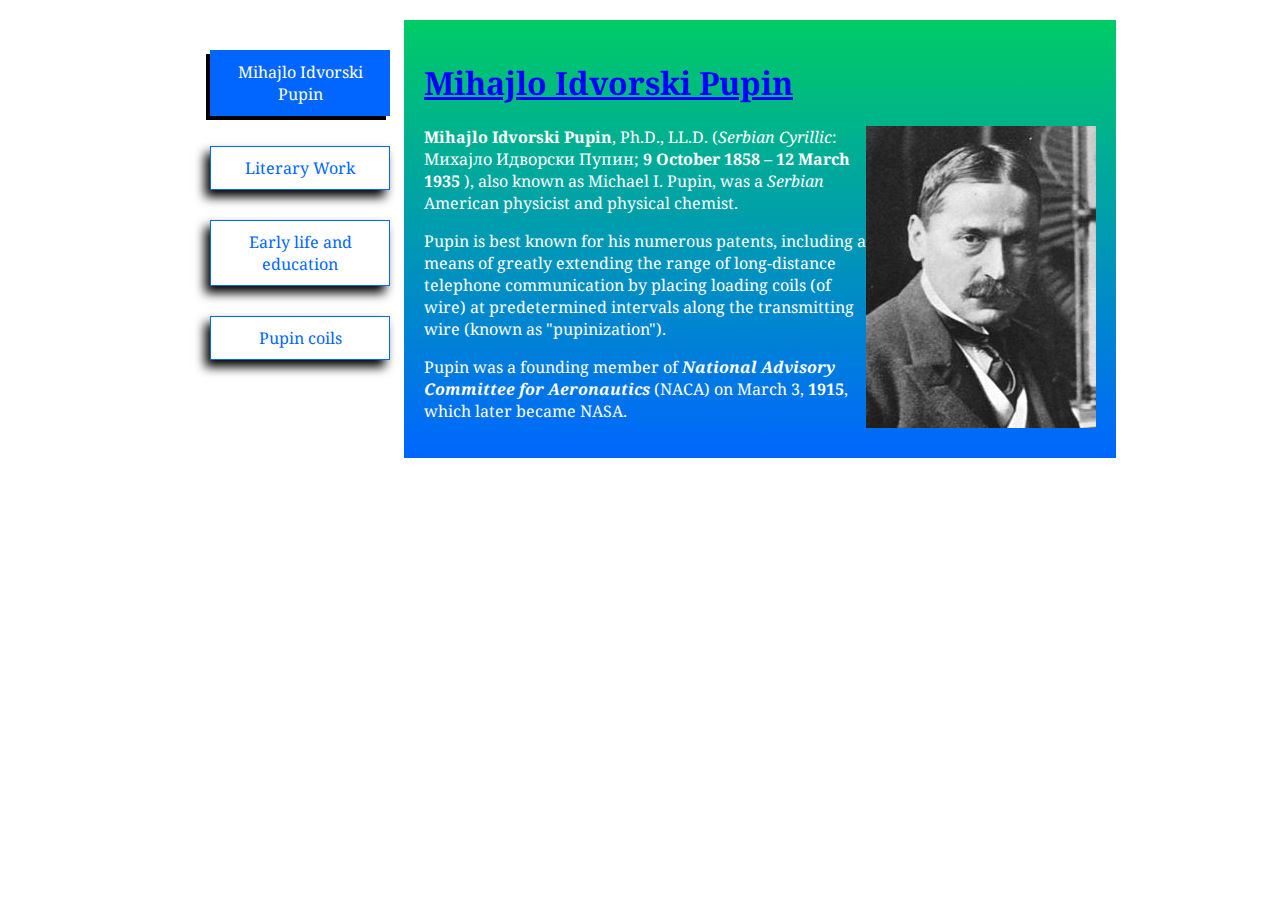
<file: index.html>
<!DOCTYPE html>
<html lang="en">
<head>
    <meta charset="UTF-8">
    <title>Mihajlo Idvorski Pupin</title>
    <link rel="stylesheet" href="style.css">
    <link href="https://fonts.googleapis.com/css?family=Noto+Serif:400,400i,700,700i&display=swap&subset=cyrillic,cyrillic-ext,latin-ext" rel="stylesheet">
</head>
<body>
    <nav>
        <ul style="list-style-type: none;">
            <li class="active"><a href="index.html">Mihajlo Idvorski Pupin</a></li>
            <li><a href="literatura.html">Literary Work</a></li>
            <li><a href="edukacija.html">Early life and education</a></li>
            <li><a href="pupin.html">Pupin coils</a></li>
        </ul>
    </nav>

    <section id="tekst" class="tekst">
        <h1>Mihajlo Idvorski Pupin</h1>
        <img src="pupin.jpg" alt="Mihajlo Idvorski Pupin">
        <article>
            <p>
                    <b>Mihajlo Idvorski Pupin</b>, Ph.D., LL.D. (<i>Serbian Cyrillic</i>: Михајло Идворски Пупин; <b>9 October 1858</b> – <b>12 March 1935</b> ), also known as Michael I. Pupin, was a <i>Serbian</i> American physicist and physical chemist. 
            </p>

            <p>
            Pupin is best known for his numerous patents, including a means of greatly extending the range of long-distance telephone communication by placing loading coils (of wire) at predetermined intervals along the transmitting wire (known as "pupinization"). 
            </p>

            <p>
            Pupin was a founding member of <b><i>National Advisory Committee for Aeronautics</i></b> (NACA) on March 3, <b>1915</b>, which later became NASA.
            </p>
        </article>
    </section>
</body>
</html>
</file>
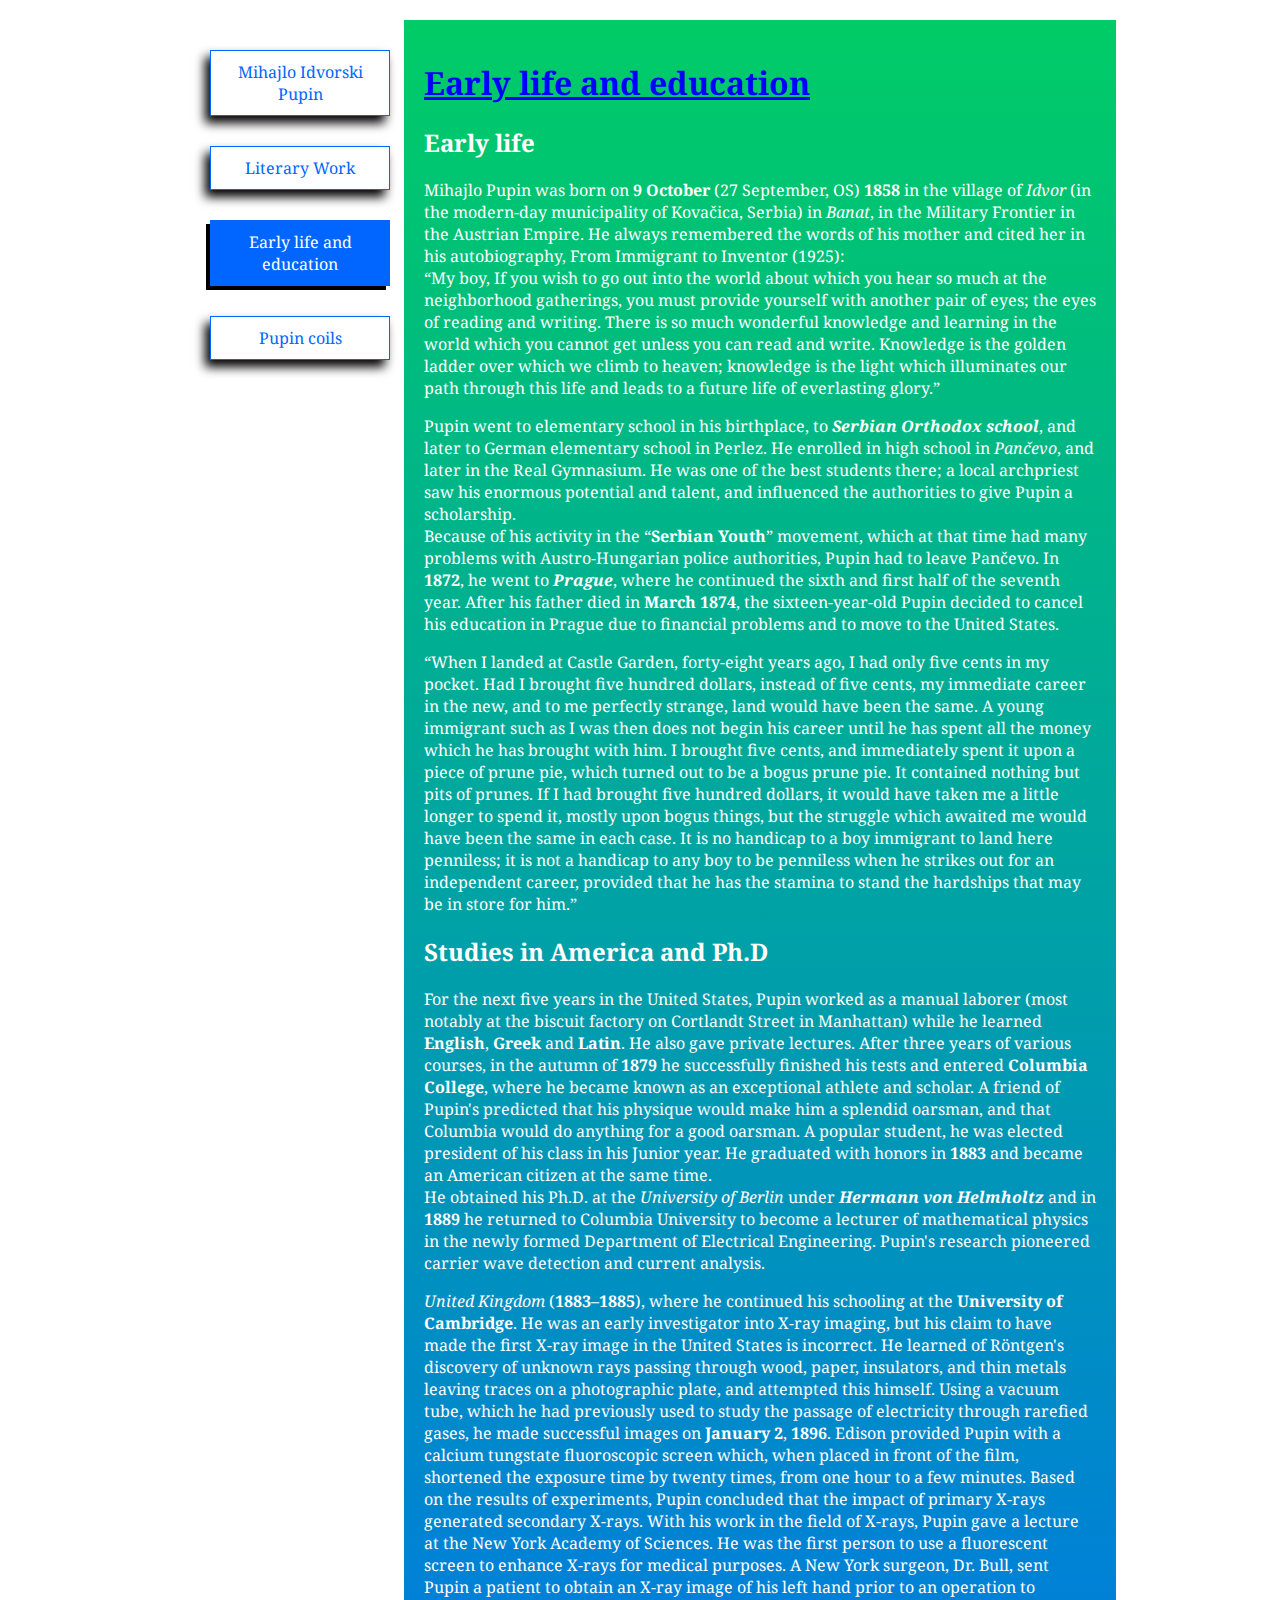
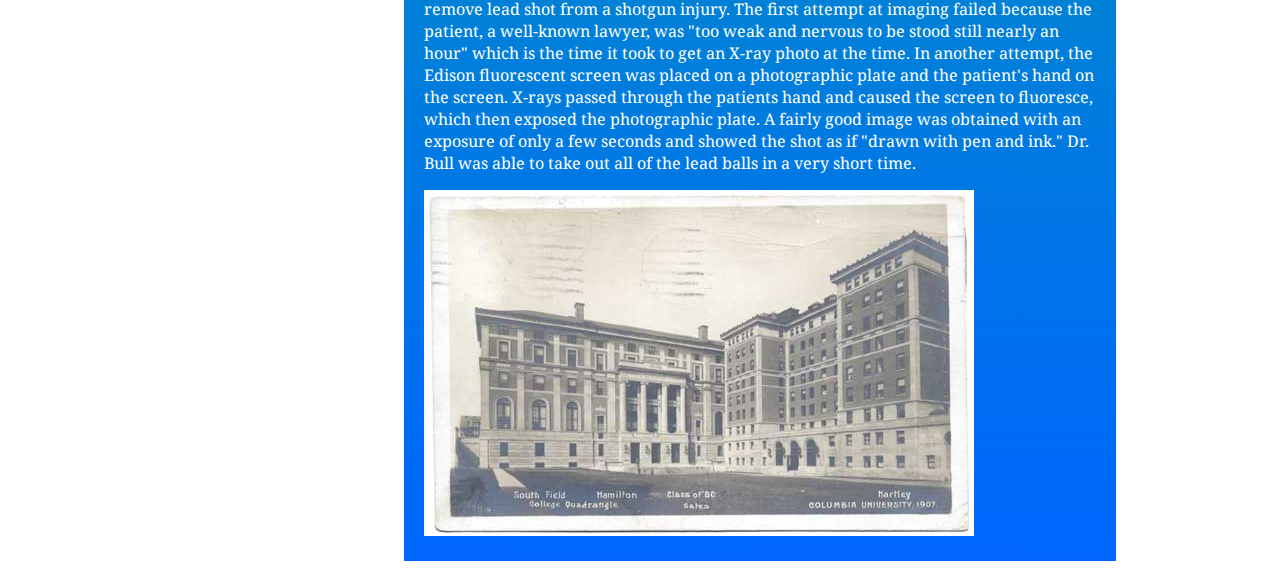
<file: edukacija.html>
<!DOCTYPE html>
<html lang="en">
<head>
    <meta charset="UTF-8">
    <title>Early life and education</title>
    <link rel="stylesheet" href="style.css">
    <link href="https://fonts.googleapis.com/css?family=Noto+Serif:400,400i,700,700i&display=swap&subset=cyrillic,cyrillic-ext,latin-ext" rel="stylesheet">
</head>
<body>
    <nav>
        <ul style="list-style-type: none;">
            <li><a href="index.html">Mihajlo Idvorski Pupin</a></li>
            <li><a href="literatura.html">Literary Work</a></li>
            <li class="active"><a href="edukacija.html">Early life and education</a></li class="active">
            <li><a href="pupin.html">Pupin coils</a></li>
        </ul>
    </nav>

    <section class="tekst">
        <h1>Early life and education</h1>
        <h2>Early life</h2>
        <p>Mihajlo Pupin was born on <b>9 October</b> (27 September, OS) <b>1858</b> in the village of <i>Idvor</i> (in the modern-day municipality of Kovačica, Serbia) in <i>Banat</i>, in the Military Frontier in the Austrian Empire. He always remembered the words of his mother and cited her in his autobiography, From Immigrant to Inventor (1925): <br>“My boy, If you wish to go out into the world about which you hear so much at the neighborhood gatherings, you must provide yourself with another pair of eyes; the eyes of reading and writing. There is so much wonderful knowledge and learning in the world which you cannot get unless you can read and write. Knowledge is the golden ladder over which we climb to heaven; knowledge is the light which illuminates our path through this life and leads to a future life of everlasting glory.”</p>

        <p>
        Pupin went to elementary school in his birthplace, to <b><i>Serbian Orthodox school</i></b>, and later to German elementary school in Perlez. He enrolled in high school in <i>Pančevo</i>, and later in the Real Gymnasium. He was one of the best students there; a local archpriest saw his enormous potential and talent, and influenced the authorities to give Pupin a scholarship. <br>

        Because of his activity in the “<b>Serbian Youth</b>” movement, which at that time had many problems with Austro-Hungarian police authorities, Pupin had to leave Pančevo. In <b>1872</b>, he went to <b><i>Prague</i></b>, where he continued the sixth and first half of the seventh year. After his father died in <b>March 1874</b>, the sixteen-year-old Pupin decided to cancel his education in Prague due to financial problems and to move to the United States. <br>
        </p>
        <p>
        “When I landed at Castle Garden, forty-eight years ago, I had only five cents in my pocket. Had I brought five hundred dollars, instead of five cents, my immediate career in the new, and to me perfectly strange, land would have been the same. A young immigrant such as I was then does not begin his career until he has spent all the money which he has brought with him. I brought five cents, and immediately spent it upon a piece of prune pie, which turned out to be a bogus prune pie. It contained nothing but pits of prunes. If I had brought five hundred dollars, it would have taken me a little longer to spend it, mostly upon bogus things, but the struggle which awaited me would have been the same in each case. It is no handicap to a boy immigrant to land here penniless; it is not a handicap to any boy to be penniless when he strikes out for an independent career, provided that he has the stamina to stand the hardships that may be in store for him.”
        </p>
        <h2>Studies in America and Ph.D</h2>
        <p>
        For the next five years in the United States, Pupin worked as a manual laborer (most notably at the biscuit factory on Cortlandt Street in Manhattan) while he learned <b>English</b>, <b>Greek</b> and <b>Latin</b>. He also gave private lectures. After three years of various courses, in the autumn of <b>1879</b> he successfully finished his tests and entered <b>Columbia College</b>, where he became known as an exceptional athlete and scholar. A friend of Pupin's predicted that his physique would make him a splendid oarsman, and that Columbia would do anything for a good oarsman. A popular student, he was elected president of his class in his Junior year. He graduated with honors in <b>1883</b> and became an American citizen at the same time. <br>
        He obtained his Ph.D. at the <i>University of Berlin</i> under <b><i>Hermann von Helmholtz</i></b> and in <b>1889</b> he returned to Columbia University to become a lecturer of mathematical physics in the newly formed Department of Electrical Engineering. Pupin's research pioneered carrier wave detection and current analysis.
        </p>
        <p>
        <i>United Kingdom</i> (<b>1883–1885</b>), where he continued his schooling at the <b>University of Cambridge</b>. He was an early investigator into X-ray imaging, but his claim to have made the first X-ray image in the United States is incorrect. He learned of Röntgen's discovery of unknown rays passing through wood, paper, insulators, and thin metals leaving traces on a photographic plate, and attempted this himself. Using a vacuum tube, which he had previously used to study the passage of electricity through rarefied gases, he made successful images on <b>January 2</b>, <b>1896</b>. Edison provided Pupin with a calcium tungstate fluoroscopic screen which, when placed in front of the film, shortened the exposure time by twenty times, from one hour to a few minutes. Based on the results of experiments, Pupin concluded that the impact of primary X-rays generated secondary X-rays. With his work in the field of X-rays, Pupin gave a lecture at the New York Academy of Sciences. He was the first person to use a fluorescent screen to enhance X-rays for medical purposes. A New York surgeon, Dr. Bull, sent Pupin a patient to obtain an X-ray image of his left hand prior to an operation to remove lead shot from a shotgun injury. The first attempt at imaging failed because the patient, a well-known lawyer, was "too weak and nervous to be stood still nearly an hour" which is the time it took to get an X-ray photo at the time. In another attempt, the Edison fluorescent screen was placed on a photographic plate and the patient's hand on the screen. X-rays passed through the patients hand and caused the screen to fluoresce, which then exposed the photographic plate. A fairly good image was obtained with an exposure of only a few seconds and showed the shot as if "drawn with pen and ink." Dr. Bull was able to take out all of the lead balls in a very short time.
        </p>
        <img src="university.jpg" alt="University">
    </section>
</body>
</html>
</file>
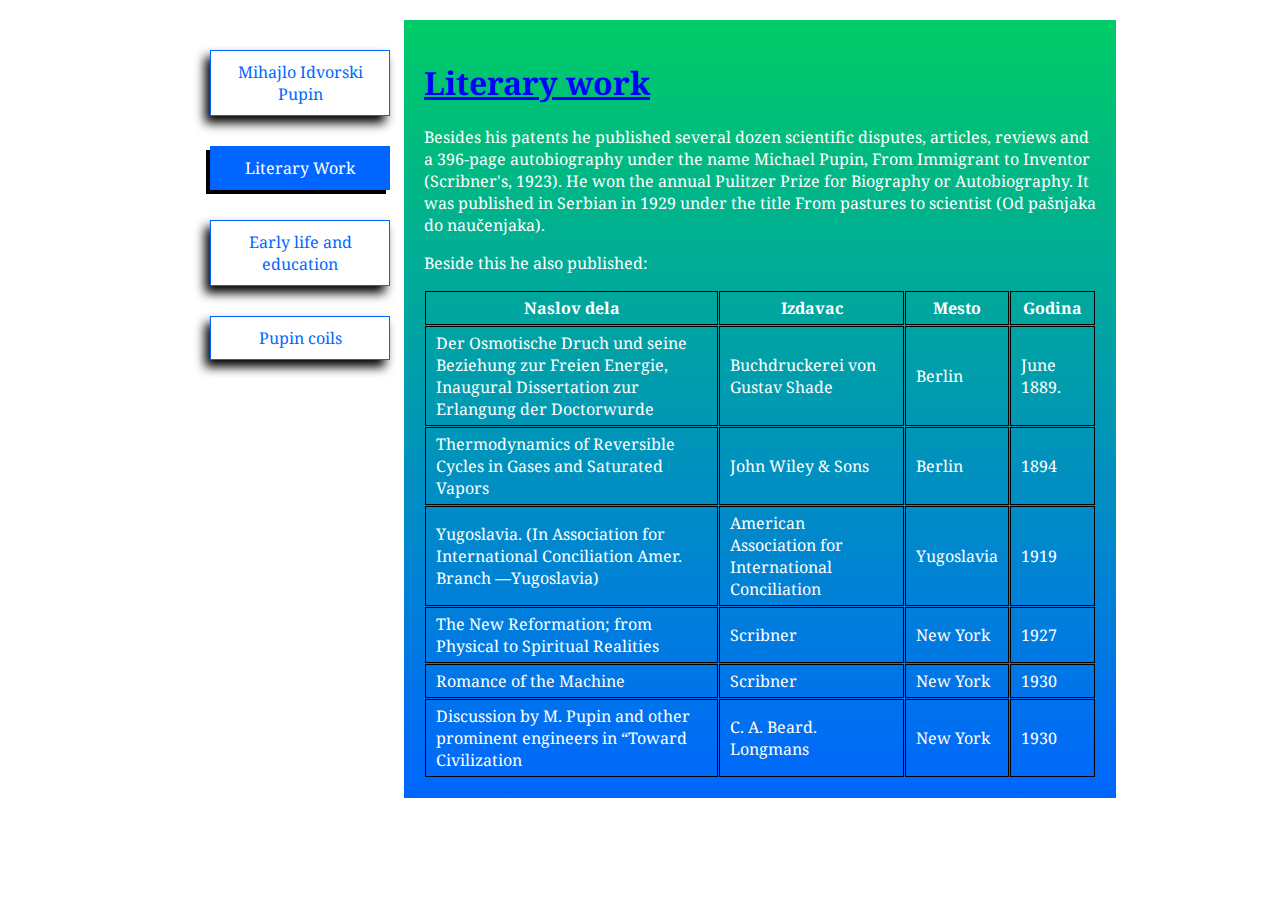
<file: literatura.html>
<!DOCTYPE html>
<html lang="en">
<head>
    <meta charset="UTF-8">
    <title>Leterary work</title>
    <link rel="stylesheet" href="style.css">
    <link href="https://fonts.googleapis.com/css?family=Noto+Serif:400,400i,700,700i&display=swap&subset=cyrillic,cyrillic-ext,latin-ext" rel="stylesheet">
</head>
<body>
    <nav>
        <ul style="list-style-type: none;">
            <li><a href="index.html">Mihajlo Idvorski Pupin</a></li>
            <li class="active"><a href="literatura.html">Literary Work</a></li class="active">
            <li><a href="edukacija.html">Early life and education</a></li>
            <li><a href="pupin.html">Pupin coils</a></li>
        </ul>
    </nav>

    <section class="tekst">
        <h1>Literary work</h1>
        <p>Besides his patents he published several dozen scientific disputes, articles, reviews and a 396-page autobiography under the name Michael Pupin, From Immigrant to Inventor (Scribner's, 1923). He won the annual Pulitzer Prize for Biography or Autobiography. It was published in Serbian in 1929 under the title From pastures to scientist (Od pašnjaka do naučenjaka). </p>
        <p>Beside this he also published:</p>
        <table>
            <tr>
                <th>Naslov dela</th>
                <th>Izdavac</th>
                <th>Mesto</th>
                <th>Godina</th>
            </tr>
            <tr>
                <td>Der Osmotische Druch und seine Beziehung zur Freien Energie, Inaugural Dissertation zur Erlangung der Doctorwurde</td>
                <td>Buchdruckerei von Gustav Shade</td>
                <td>Berlin</td>
                <td>June 1889.</td>
            </tr>
            <tr>
                <td>Thermodynamics of Reversible Cycles in Gases and Saturated Vapors</td>
                <td>John Wiley & Sons</td>
                <td>Berlin</td>
                <td>1894</td>
            </tr>
            <tr>
                <td>Yugoslavia. (In Association for International Conciliation Amer. Branch —Yugoslavia)</td>
                <td>American Association for International Conciliation</td>
                <td>Yugoslavia</td>
                <td>1919</td>
            </tr>
            <tr>
                <td>The New Reformation; from Physical to Spiritual Realities</td>
                <td>Scribner</td>
                <td>New York</td>
                <td>1927</td>
            </tr>
            <tr>
                <td>Romance of the Machine</td>
                <td>Scribner</td>
                <td>New York</td>
                <td>1930</td>
            </tr>
            <tr>
                <td>Discussion by M. Pupin and other prominent engineers in “Toward Civilization</td>
                <td>C. A. Beard. Longmans</td>
                <td>New York</td>
                <td>1930</td>
            </tr>
        </table>
    </section>
</body>
</html>
</file>
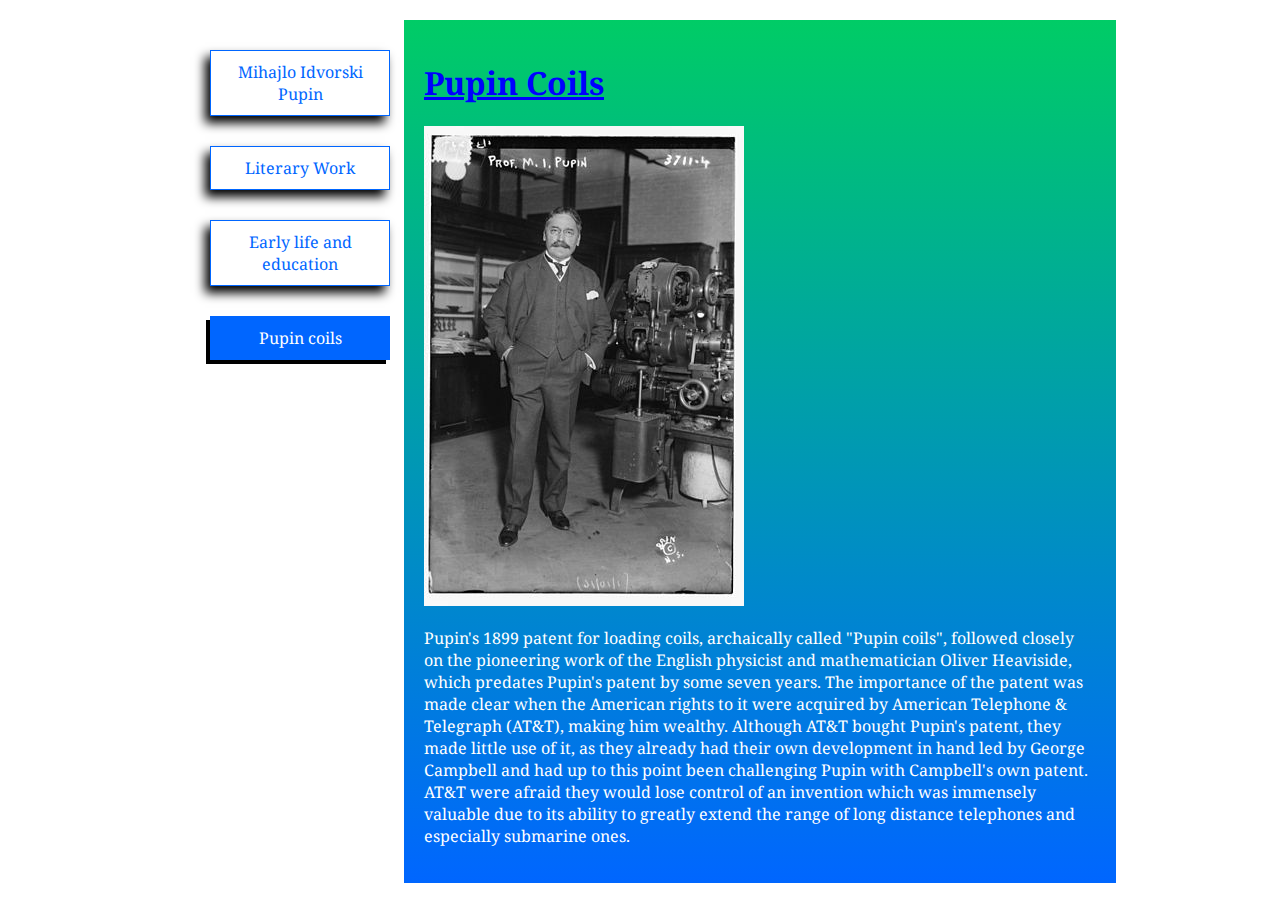
<file: pupin.html>
<!DOCTYPE html>
<html lang="en">
<head>
    <meta charset="UTF-8">
    <title>Pupin coils</title>
    <link rel="stylesheet" href="style.css">
    <link href="https://fonts.googleapis.com/css?family=Noto+Serif:400,400i,700,700i&display=swap&subset=cyrillic,cyrillic-ext,latin-ext" rel="stylesheet">
</head>
<body>
    <nav>
        <ul style="list-style-type: none;">
            <li><a href="index.html">Mihajlo Idvorski Pupin</a></li>
            <li><a href="literatura.html">Literary Work</a></li>
            <li><a href="edukacija.html">Early life and education</a></li>
            <li class="active"><a href="pupin.html">Pupin coils</a></li class="active">
        </ul>
    </nav>
    
    <section class="tekst">
        <h1>Pupin Coils</h1>
        <img src="pupin-1916.jpg" alt="Pupin">
        <p>Pupin's 1899 patent for loading coils, archaically called "Pupin coils", followed closely on the pioneering work of the English physicist and mathematician Oliver Heaviside, which predates Pupin's patent by some seven years. The importance of the patent was made clear when the American rights to it were acquired by American Telephone & Telegraph (AT&T), making him wealthy. Although AT&T bought Pupin's patent, they made little use of it, as they already had their own development in hand led by George Campbell and had up to this point been challenging Pupin with Campbell's own patent. AT&T were afraid they would lose control of an invention which was immensely valuable due to its ability to greatly extend the range of long distance telephones and especially submarine ones.</p>
    </section>

</body>
</html>
</file>
<file: style.css>
body{
    width: 960px;
    margin: 20px auto;
    font-family: 'Noto Serif', serif;
}
nav{
    width: 25%;
    display: inline-block;
    vertical-align: top;
}
nav ul li a{
    color: #0066ff;
    text-decoration: none;
    display: block;
    border: 1px solid #0066ff;
    text-align: center;
    padding: 10px 20px;
    box-shadow: -5px 7px 10px #000000;
    transition-duration: .5s;
    margin: 30px 10px;
}
nav ul li a:hover{
    color: #ffffff;
    box-shadow: -4px 4px #000000;
    background: #0066ff;
}
nav ul li.active a{
    color: #ffffff;
    box-shadow: -4px 4px #000000;
    background: #0066ff;
}
.tekst{
    display: inline-block;
    width: 70%;
    padding: 20px 20px;
    background-image: linear-gradient(#00cc66,#0066ff);
    color: #ffffff;
}
.tekst h1{
    color: #0000ff;
    text-decoration: underline;
}
#tekst img{
    float: right;
}
table{
    border-spacing: 1px;
}
table th, table td{
    border: 1px solid #000000;
    padding: 5px 10px;
}
</file>
